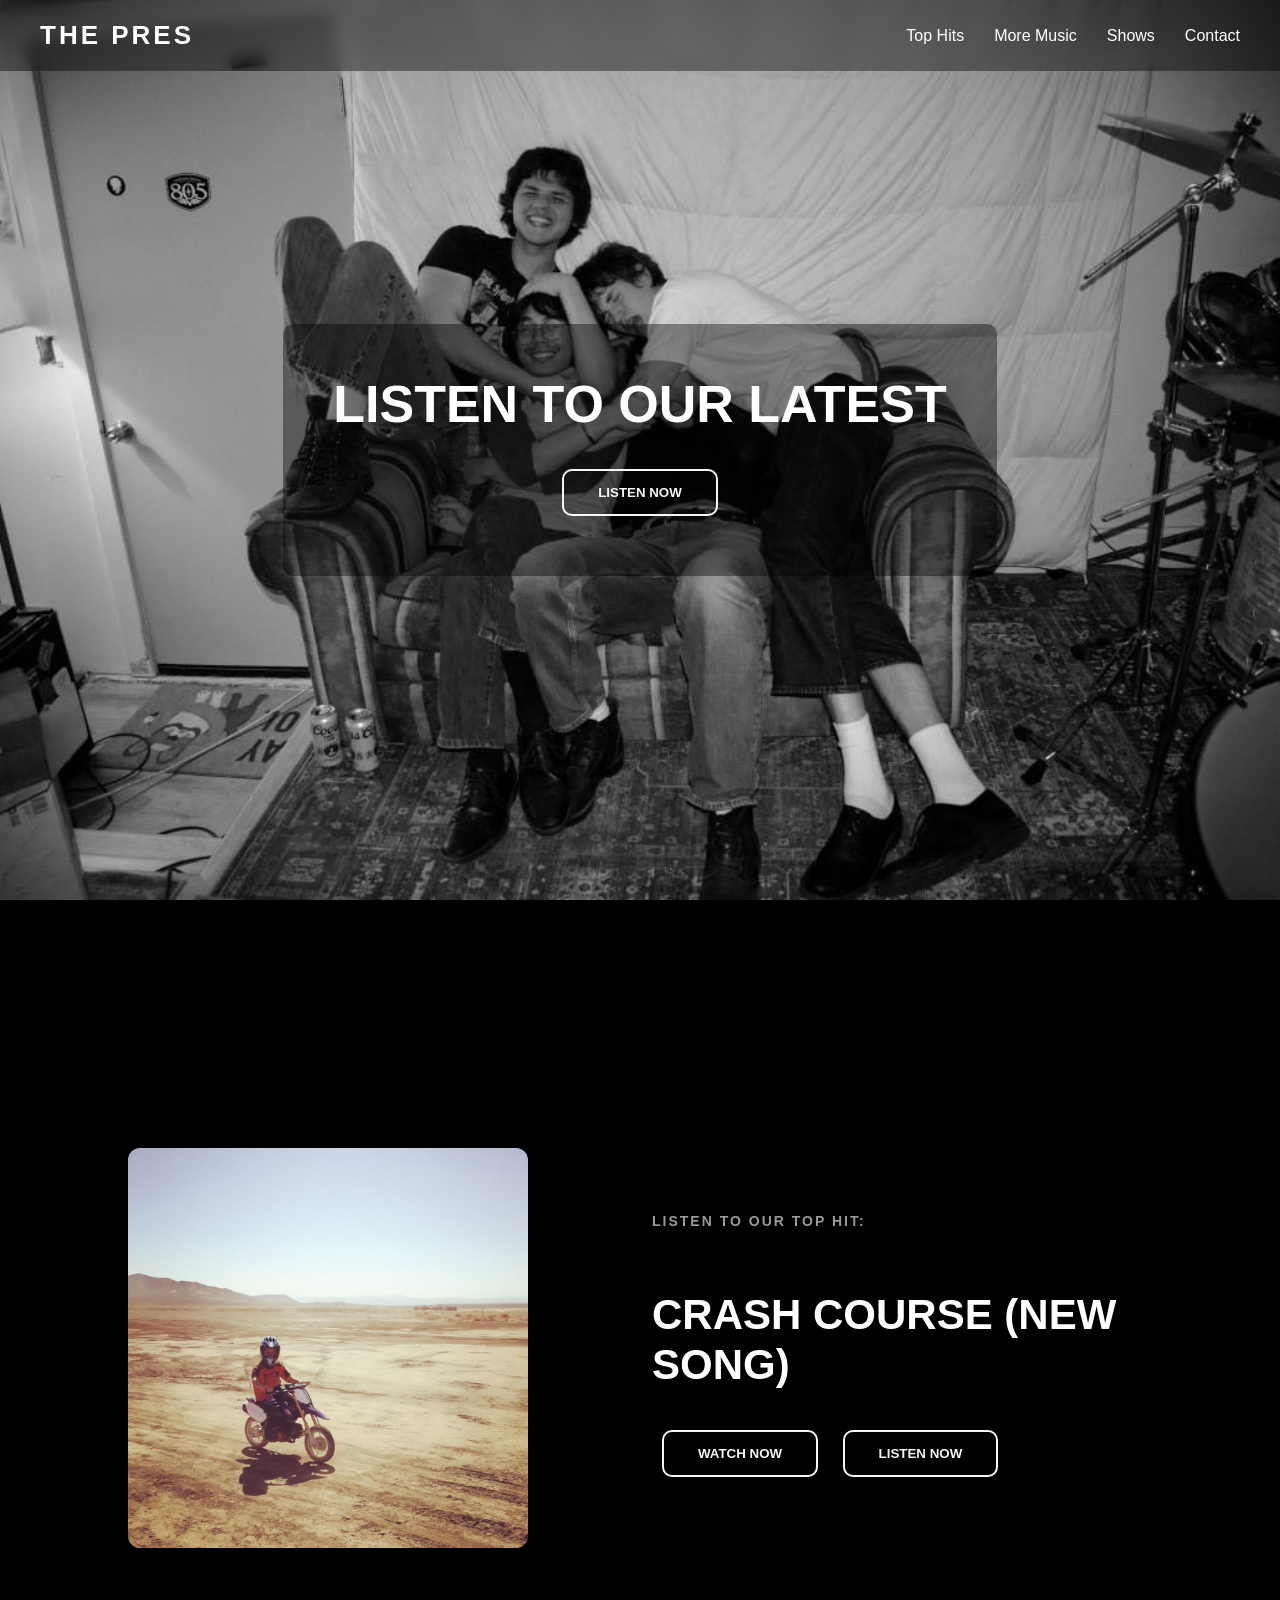
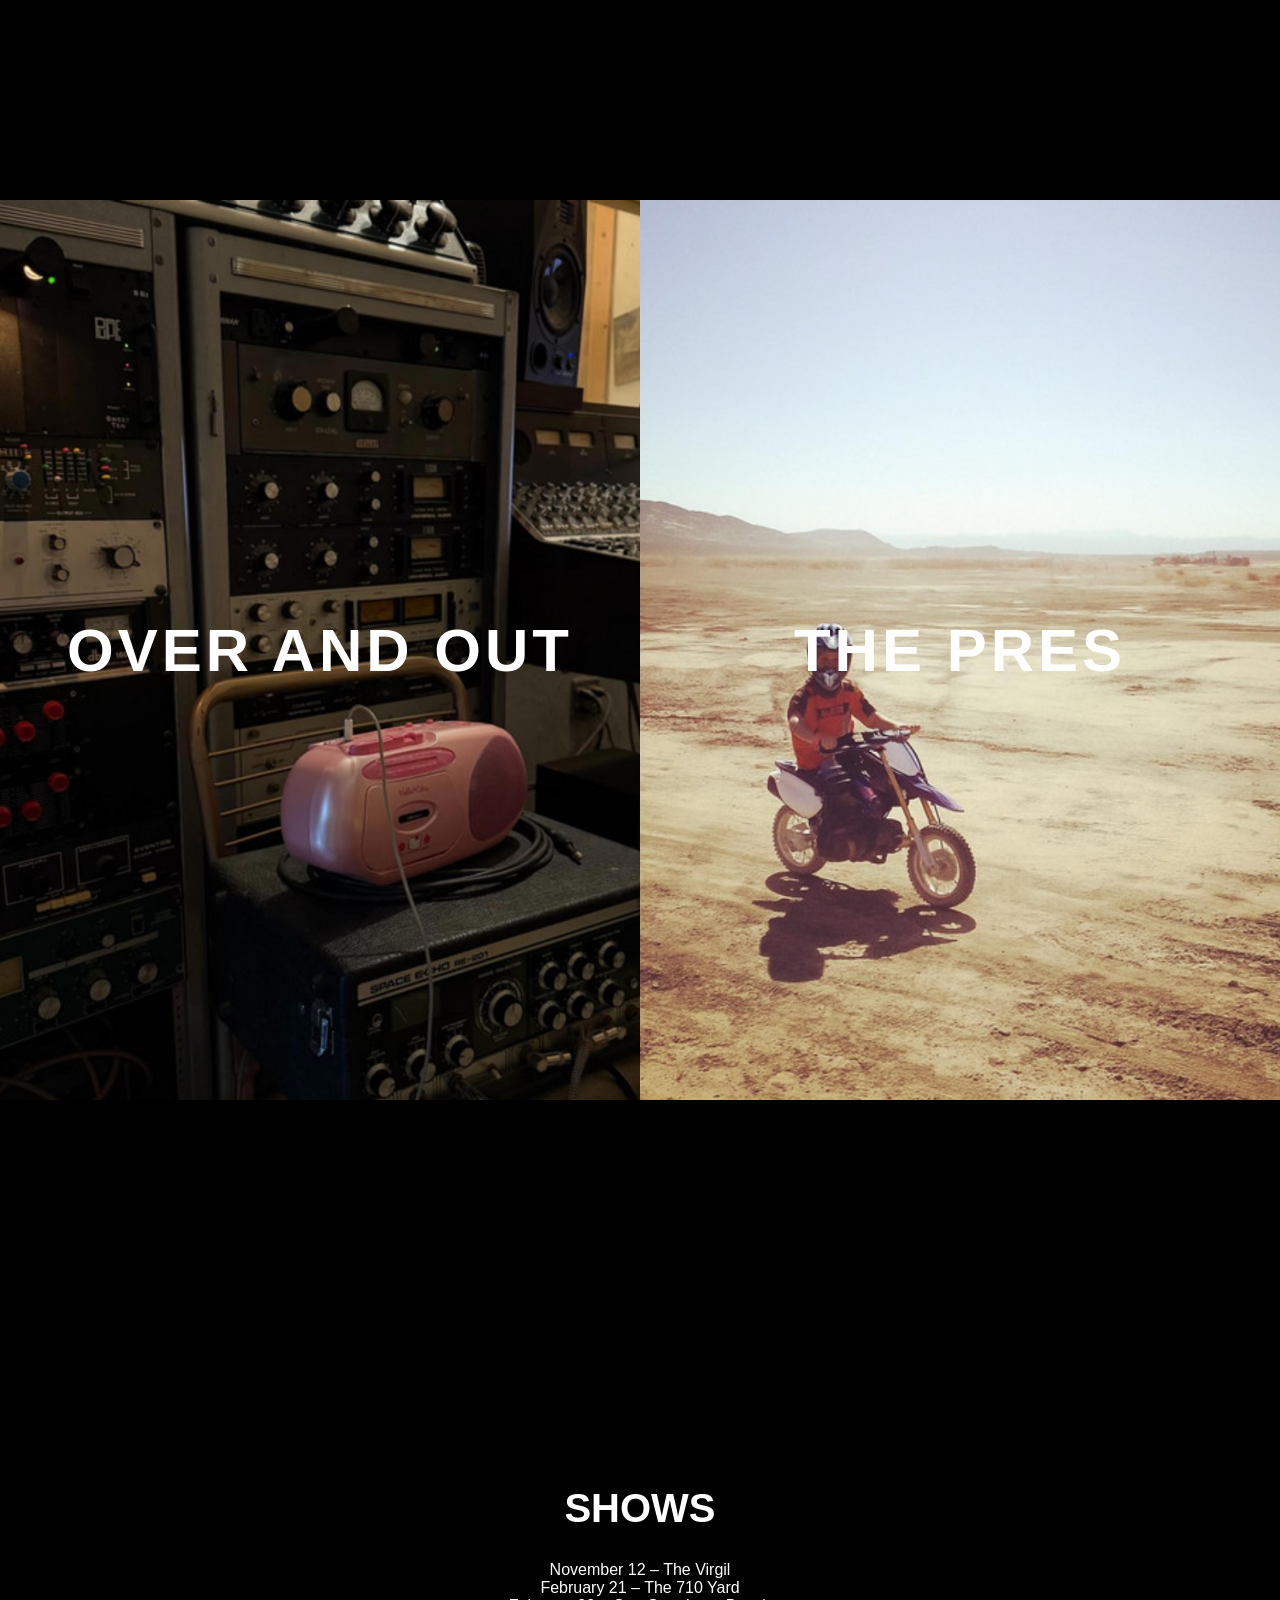
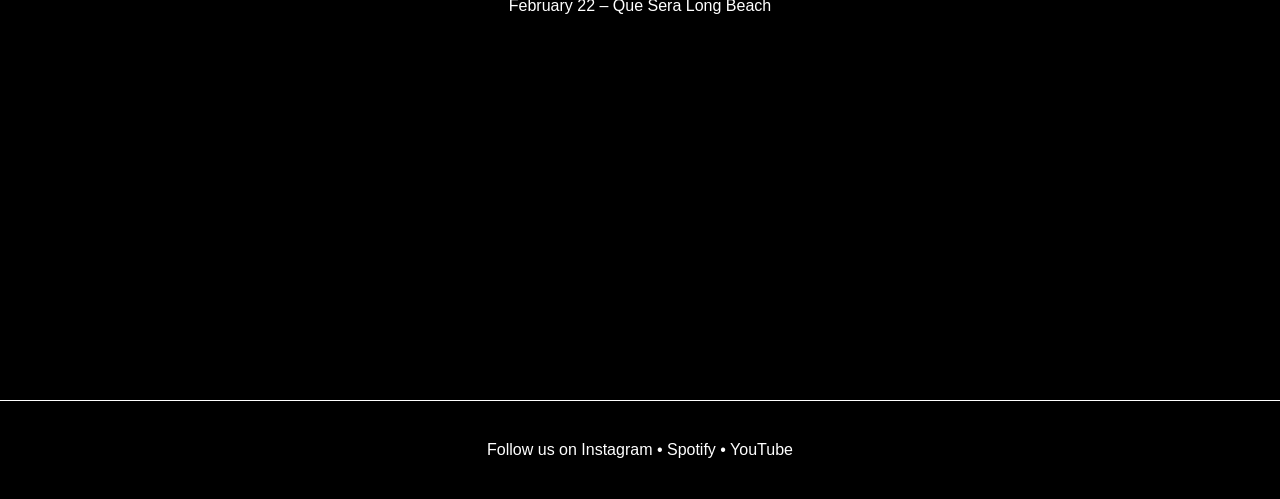
<file: index.html>
<!DOCTYPE html>
<html lang="en">

<head>
<meta charset="UTF-8">
<meta name="viewport" content="width=device-width, initial-scale=1.0">
<title>The Pres</title>

<link rel="stylesheet" href="the_pres.css">

<link href="https://fonts.googleapis.com/css2?family=Playfair+Display:wght@400;700&family=Montserrat:wght@300;500&display=swap" rel="stylesheet">
</head>

<body>

<header>
<nav>
<h1 class="logo">THE PRES</h1>

<ul>
<li><a href="#song">Top Hits</a></li>
<li><a href="#music">More Music</a></li>
<li><a href="#shows">Shows</a></li>
<li><a href="#contact">Contact</a></li>
</ul>

</nav>
</header>

<section class="hero">
<div class="hero-text">
<h2>LISTEN TO OUR LATEST</h2>
<button onclick="window.open('https://open.spotify.com/artist/0oyrpEjhuaffl1ts2Yhc9i?si=En9FYNx9Qg-aLYvB-1DLxQ', '_blank')">LISTEN NOW</button>
</div>
</section>

<section id="song" class="song">

    <div class="song-container">

        <div class="song-image">
            <img src="albumone.png" alt="Album Cover">
        </div>

        <div class="song-text">
            <h2>
                <span>LISTEN TO OUR TOP HIT:</span><br>
                CRASH COURSE (NEW SONG)
            </h2>

            <button onclick="window.open('https://www.youtube.com/watch?v=AF0EABxBN6Q&list=OLAK5uy_lCkRfC6piPkb_Lae_C5L4Dc6MGYNnASgY&index=2', '_blank')"
            >WATCH NOW</button>
            <button onclick="window.open('https://open.spotify.com/track/1NIkm5jpixgNOdYoO2M1qM?si=4439ad5f783747bc', '_blank')" >LISTEN NOW</button>
      </div>

    </div>

</section>

<section id="music" class="section_two">

<div class="cards">

<a href="https://open.spotify.com/album/2jeWyLt8hgpPR6MOQ8cwwy?si=XhOoRvwwRKWA0hB7XnXjkQ" target="_black" class="card album1">
<div class="album-text">
<h2>OVER AND OUT</h2>
</div></a>

<a href="https://open.spotify.com/album/7FTyj7KZzqBN13IlSROm48?si=RRFtEC6XTTyKLX29UG7lWQ" target="_blank" class="card album2">
<div class="album-text">
<h2>THE PRES</h2>
</div></a>

</div>

</section>

<section id="shows" class="section dark">

<h2 class="section-title">SHOWS</h2>

<p>November 12 – The Virgil</p>
<p>February 21 – The 710 Yard</p>
<p>February 22 – Que Sera Long Beach</p>

</section>

<footer id="contact">

<p>
Follow us on
<a href="https://www.instagram.com/thepresband/" target="_blank">Instagram</a>
•
<a href="https://open.spotify.com/artist/0oyrpEjhuaffl1ts2Yhc9i?si=7hqZyQE_QN-pSjwUmENfhg" target="_blank">Spotify</a>
•
<a href="https://www.youtube.com/channel/UCWRY0JHpDMaEhQPZMEarJiA" target="_blank">YouTube</a>
</p>

</footer>

</body>
</html>
</file>
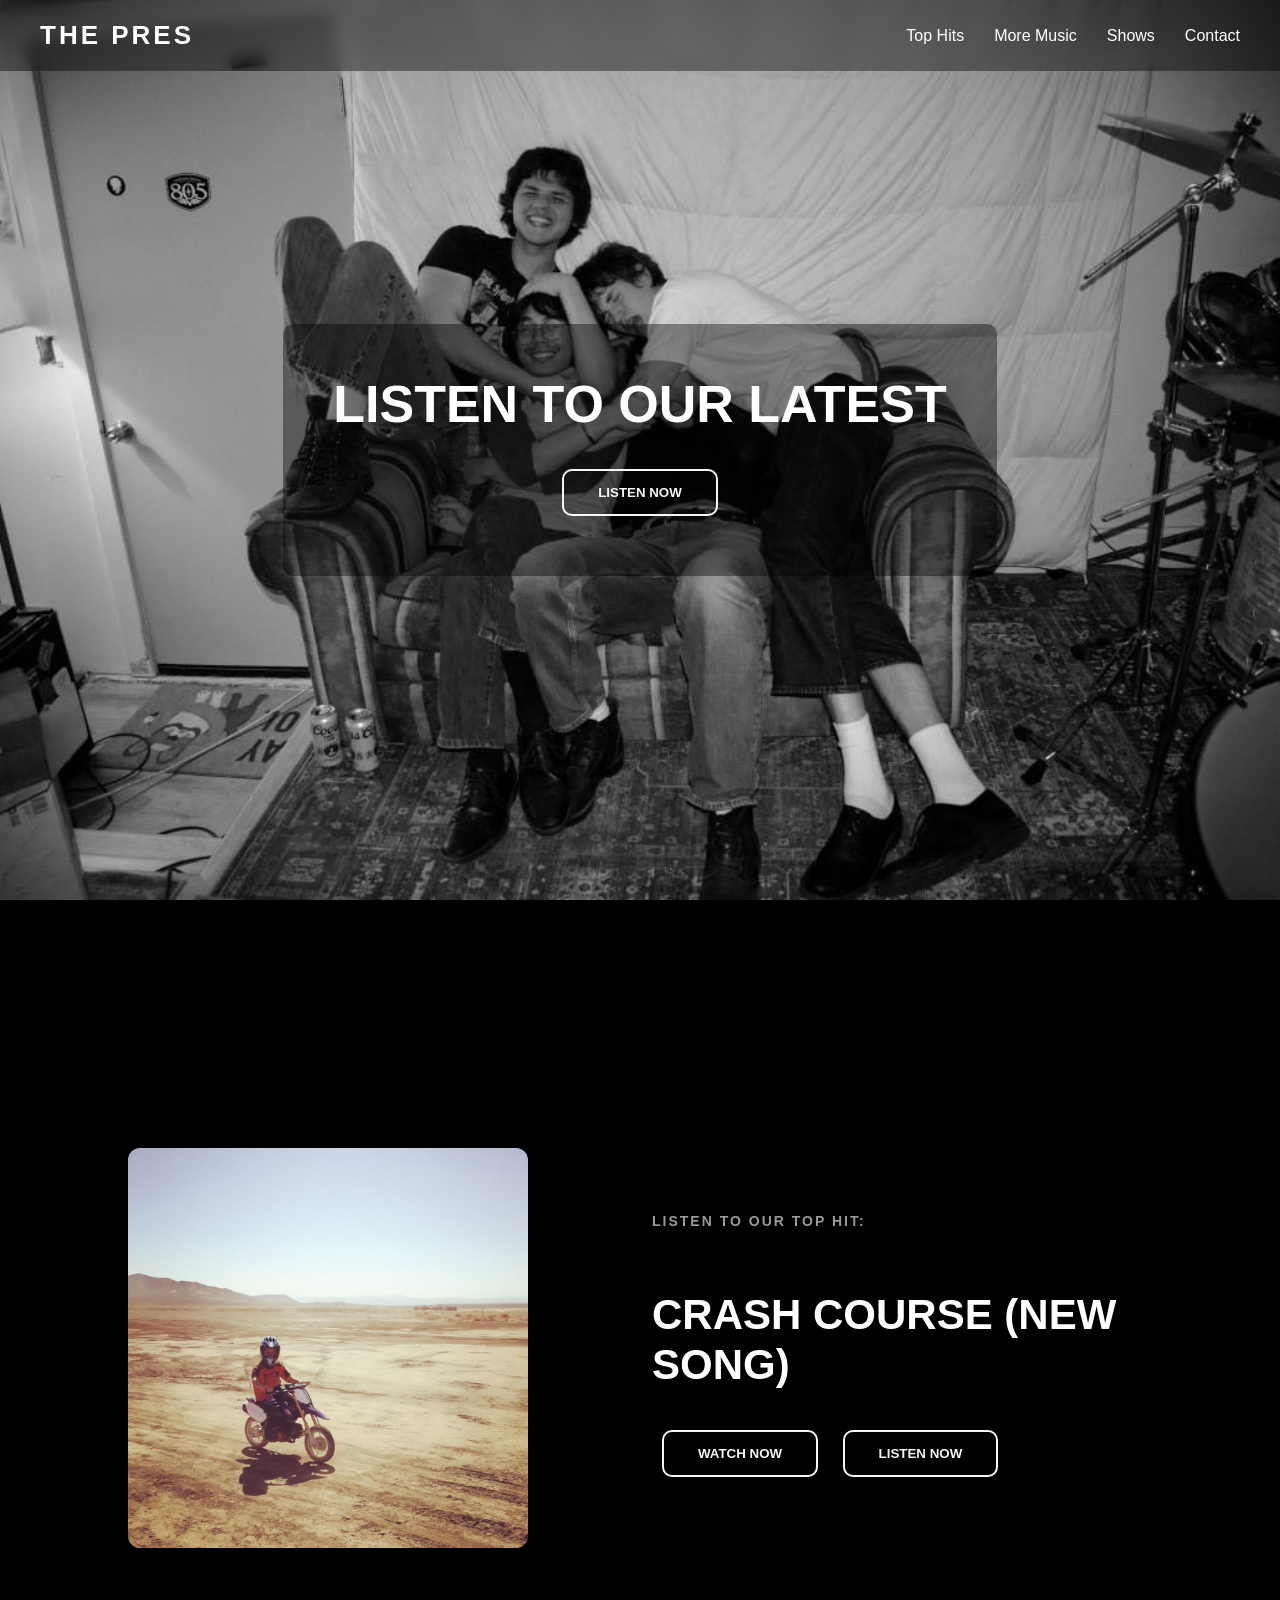
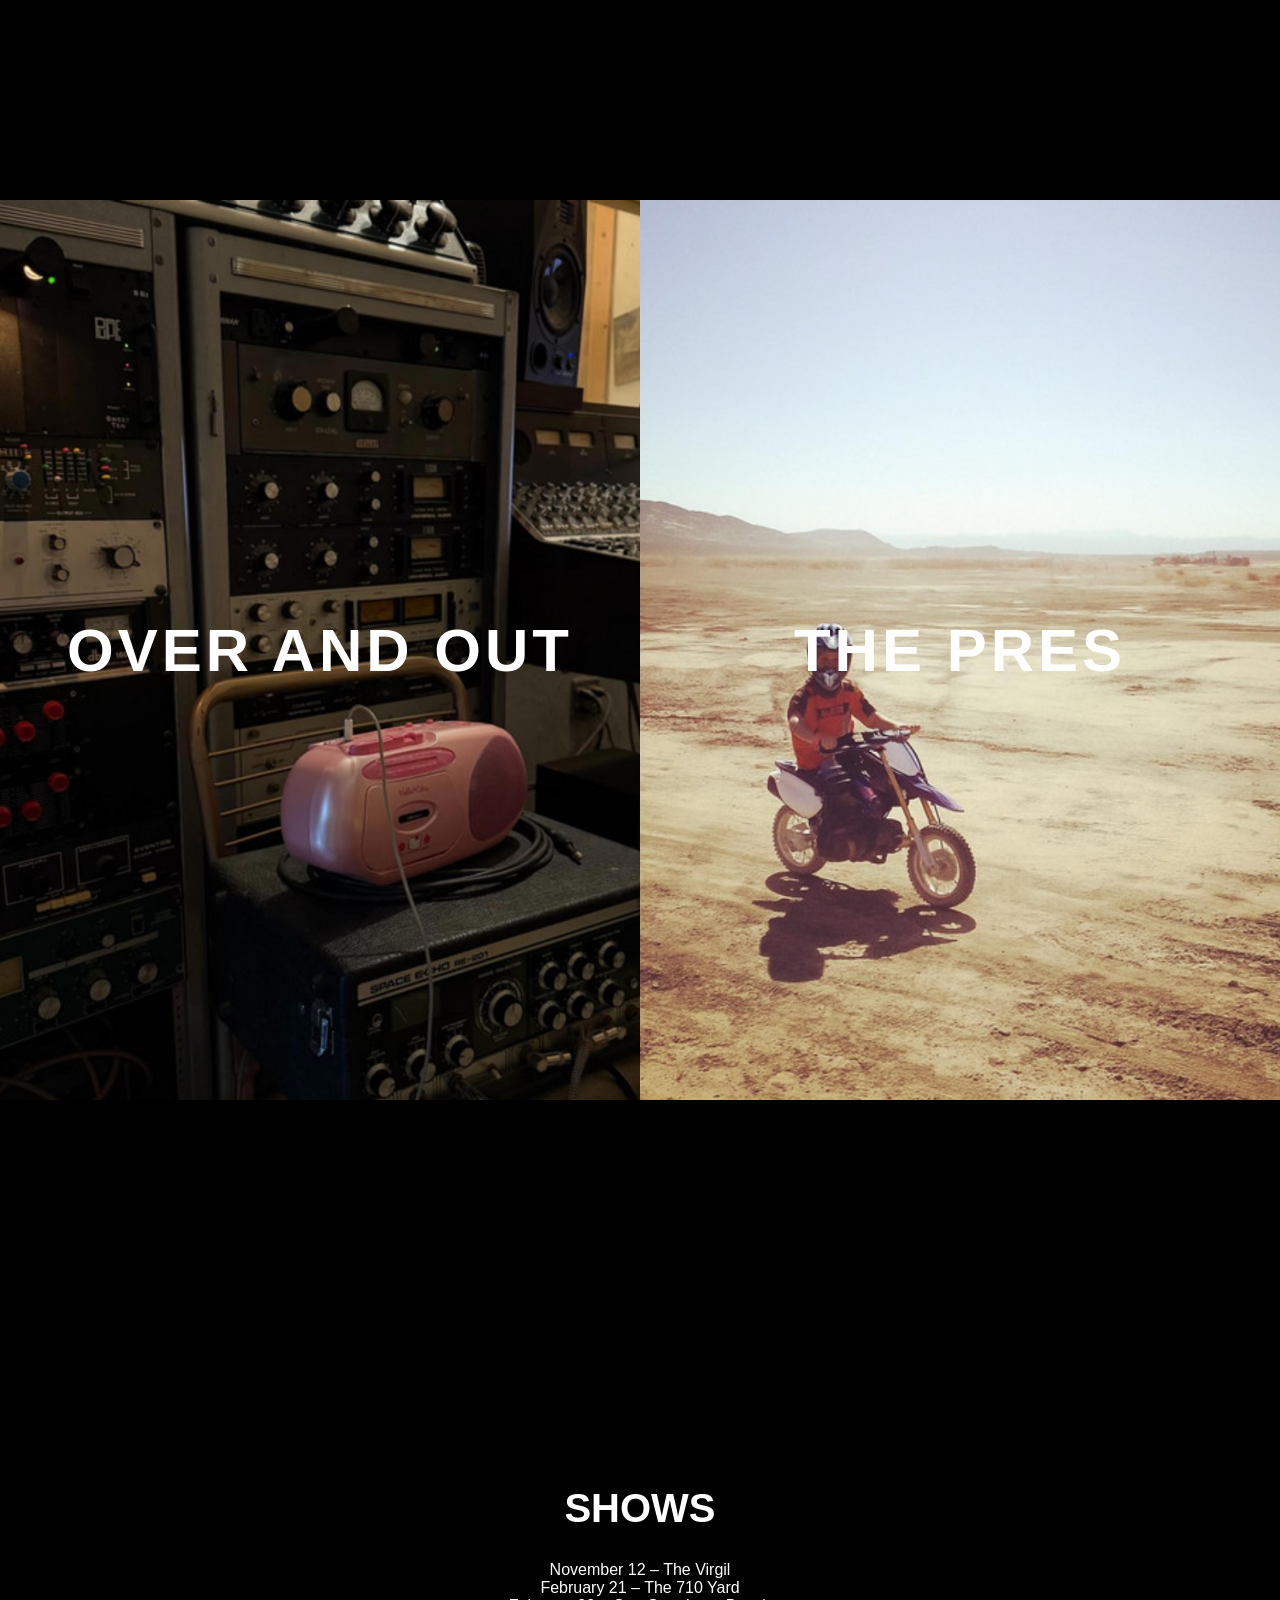
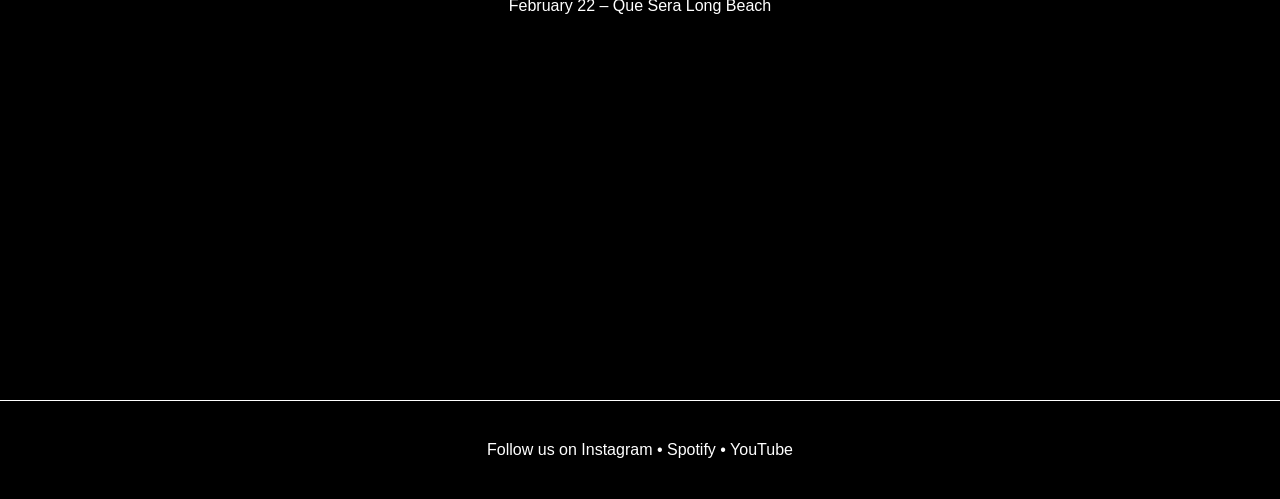
<file: the_pres.html>
<!DOCTYPE html>
<html lang="en">

<head>
<meta charset="UTF-8">
<meta name="viewport" content="width=device-width, initial-scale=1.0">
<title>The Pres</title>

<link rel="stylesheet" href="the_pres.css">

<link href="https://fonts.googleapis.com/css2?family=Playfair+Display:wght@400;700&family=Montserrat:wght@300;500&display=swap" rel="stylesheet">
</head>

<body>

<header>
<nav>
<h1 class="logo">THE PRES</h1>

<ul>
<li><a href="#song">Top Hits</a></li>
<li><a href="#music">More Music</a></li>
<li><a href="#shows">Shows</a></li>
<li><a href="#contact">Contact</a></li>
</ul>

</nav>
</header>

<section class="hero">
<div class="hero-text">
<h2>LISTEN TO OUR LATEST</h2>
<button onclick="window.open('https://open.spotify.com/artist/0oyrpEjhuaffl1ts2Yhc9i?si=En9FYNx9Qg-aLYvB-1DLxQ', '_blank')">LISTEN NOW</button>
</div>
</section>

<section id="song" class="song">

    <div class="song-container">

        <div class="song-image">
            <img src="albumone.png" alt="Album Cover">
        </div>

        <div class="song-text">
            <h2>
                <span>LISTEN TO OUR TOP HIT:</span><br>
                CRASH COURSE (NEW SONG)
            </h2>

            <button onclick="window.open('https://www.youtube.com/watch?v=AF0EABxBN6Q&list=OLAK5uy_lCkRfC6piPkb_Lae_C5L4Dc6MGYNnASgY&index=2', '_blank')"
            >WATCH NOW</button>
            <button onclick="window.open('https://open.spotify.com/track/1NIkm5jpixgNOdYoO2M1qM?si=4439ad5f783747bc', '_blank')" >LISTEN NOW</button>
      </div>

    </div>

</section>

<section id="music" class="section_two">

<div class="cards">

<a href="https://open.spotify.com/album/2jeWyLt8hgpPR6MOQ8cwwy?si=XhOoRvwwRKWA0hB7XnXjkQ" target="_black" class="card album1">
<div class="album-text">
<h2>OVER AND OUT</h2>
</div></a>

<a href="https://open.spotify.com/album/7FTyj7KZzqBN13IlSROm48?si=RRFtEC6XTTyKLX29UG7lWQ" target="_blank" class="card album2">
<div class="album-text">
<h2>THE PRES</h2>
</div></a>

</div>

</section>

<section id="shows" class="section dark">

<h2 class="section-title">SHOWS</h2>

<p>November 12 – The Virgil</p>
<p>February 21 – The 710 Yard</p>
<p>February 22 – Que Sera Long Beach</p>

</section>

<footer id="contact">

<p>
Follow us on
<a href="https://www.instagram.com/thepresband/" target="_blank">Instagram</a>
•
<a href="https://open.spotify.com/artist/0oyrpEjhuaffl1ts2Yhc9i?si=7hqZyQE_QN-pSjwUmENfhg" target="_blank">Spotify</a>
•
<a href="https://www.youtube.com/channel/UCWRY0JHpDMaEhQPZMEarJiA" target="_blank">YouTube</a>
</p>

</footer>

</body>
</html>
</file>
<file: the_pres.css>
*{
margin:0;
padding:0;
box-sizing:border-box;
}

body{
font-family: -apple-system, BlinkMacSystemFont, "Segoe UI", Roboto, Helvetica, Arial, sans-serif;
color:white;
scroll-behavior:smooth;
}

/* HEADER */

header{
position:fixed;
width:100%;
top:0;
padding:20px 40px;
z-index:10;
background:rgba(0,0,0,0.4);
backdrop-filter:blur(8px);
}

nav{
display:flex;
justify-content:space-between;
align-items:center;
}

.logo{
font-family: -apple-system, BlinkMacSystemFont, "Segoe UI", Roboto, Helvetica, Arial, sans-serif;
font-size:26px;
letter-spacing:3px;
}

nav ul{
display:flex;
list-style:none;
}

nav ul li{
margin-left:30px;
}

nav ul li a{
text-decoration:none;
color:white;
font-weight:400;
transition:0.3s;
}

nav ul li a:hover{
opacity:0.6;
}

/* HERO */

.hero{
height:100vh;
background-image: url('the_pres_cover.JPG');
background-size:cover;
background-position:center;
display:flex;
align-items:center;
justify-content:center;
text-align:center;
}

.hero-text{
background:rgba(0,0,0,0.4);
padding:50px;
border-radius:10px;
}

.hero-text h2{
font-family: -apple-system, BlinkMacSystemFont, "Segoe UI", Roboto, Helvetica, Arial, sans-serif;
font-size:52px;
margin-bottom:25px;
}

/* SONG SECTION */

.song{
height:100vh;
background:black;
display:flex;
align-items:center;
justify-content:center;
}

/* container splits into two sides */
.song-container{
display:flex;
align-items:center;
justify-content:space-between;
width:80%;
}

/* LEFT SIDE (image) */
.song-image img{
width:400px;
height:400px;
object-fit:cover;
border-radius:12px;
}

/* RIGHT SIDE (text) */
.song-text{
max-width:500px;
}

/* heading */
.song-text h2{
font-family:-apple-system, BlinkMacSystemFont, "Segoe UI", Roboto, Helvetica, Arial, sans-serif;
font-size:42px;
margin-bottom:30px;
line-height:1.2;
}

/* small top text */
.song-text span{
font-size:14px;
letter-spacing:2px;
display:block;
margin-bottom:10px;
opacity:0.6;
}

/* buttons */
.song-text button{
margin-right:10px;
margin-top:10px;
}

/* BUTTONS */

button{
padding:14px 34px;
border:2px solid whitesmoke;
border-radius:10px;
background:transparent;
color:whitesmoke;
cursor:pointer;
font-weight:600;
margin:10px;
}

button:hover{
border:2px solid rgb(173, 173, 173);
background:rgb(173, 173, 173) 0.1;
color:rgb(173, 173, 173);
}




/* MUSIC ALBUM SECTION */

.section_two{
height:100vh;
}

.cards{
display:flex;
height:100%;
}

.card{
width:50%;
display:flex;
align-items:center;
justify-content:center;
transition:0.5s;
text-decoration: none;
color:white;
position:relative;
}

.album2{
background-image: url('albumone.png');
background-size:cover;
background-position:center;
}

.album1{
background-image: url('albumoverandout.png');
background-size:cover;
background-position:center;
}

.card:hover{
transform:scale(1.05);
}

.album-text{
font-family: -apple-system, BlinkMacSystemFont, "Segoe UI", Roboto, Helvetica, Arial, sans-serif;
font-size:40px;
letter-spacing:4px;
}

/* SHOWS */

.section{
height:100vh;
display:flex;
flex-direction:column;
align-items:center;
justify-content:center;
text-align:center;
}

.dark{
background:black;
}

.section-title{
font-family: -apple-system, BlinkMacSystemFont, "Segoe UI", Roboto, Helvetica, Arial, sans-serif;
font-size:40px;
margin-bottom:30px;
}

/* FOOTER */

footer{
background:black;
border-top:1px solid white;
text-align:center;
padding:40px;
font-family: -apple-system, BlinkMacSystemFont, "Segoe UI", Roboto, Helvetica, Arial, sans-serif;
}

footer a{
color:white;
text-decoration:none;
}

footer a:hover{
color:rgb(173, 173, 173);
text-decoration:underline;
}
/* 📱 MOBILE RESPONSIVE */
@media (max-width: 768px){

/* ---------- SONG SECTION FIX ---------- */

.song{
height:auto;
padding:60px 20px;
}

.song-container{
flex-direction:column;
text-align:center;
gap:30px;
}

.song-image img{
width:250px;
height:250px;
}

.song-text h2{
font-size:26px;
}

.song-text{
max-width:100%;
}

/* ---------- ALBUM SECTION FIX ---------- */

.cards{
flex-direction:column;
}

.card{
width:100%;
height:50vh;
}

/* rotate text */
.album-text{
transform:rotate(-90deg);
font-size:28px;
letter-spacing:3px;
}

/* center rotated text better */
.album-text h2{
white-space:nowrap;
}

/* ---------- HERO TEXT SMALLER ---------- */

.hero-text h2{
font-size:32px;
}

/* ---------- NAV FIX ---------- */

nav ul{
display:none; /* hides menu on phone (optional clean look) */
}

}
</file>
